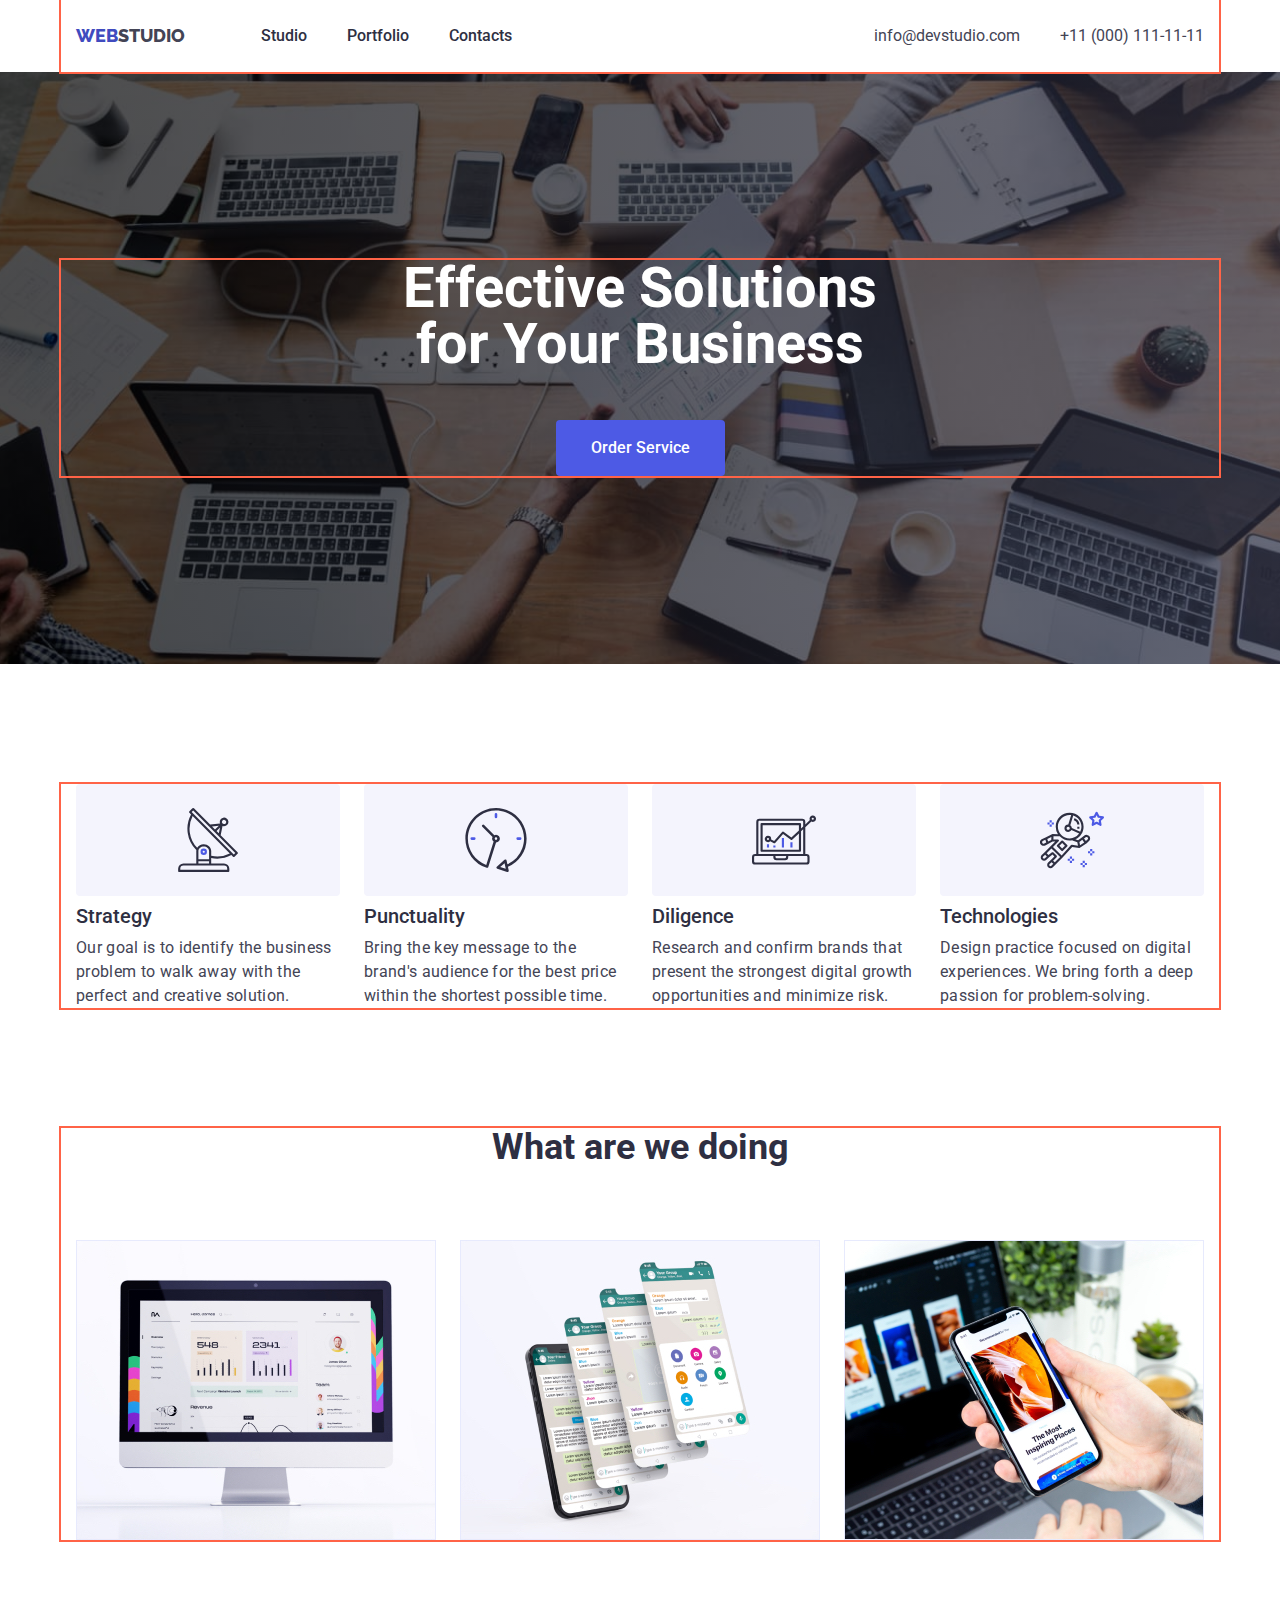
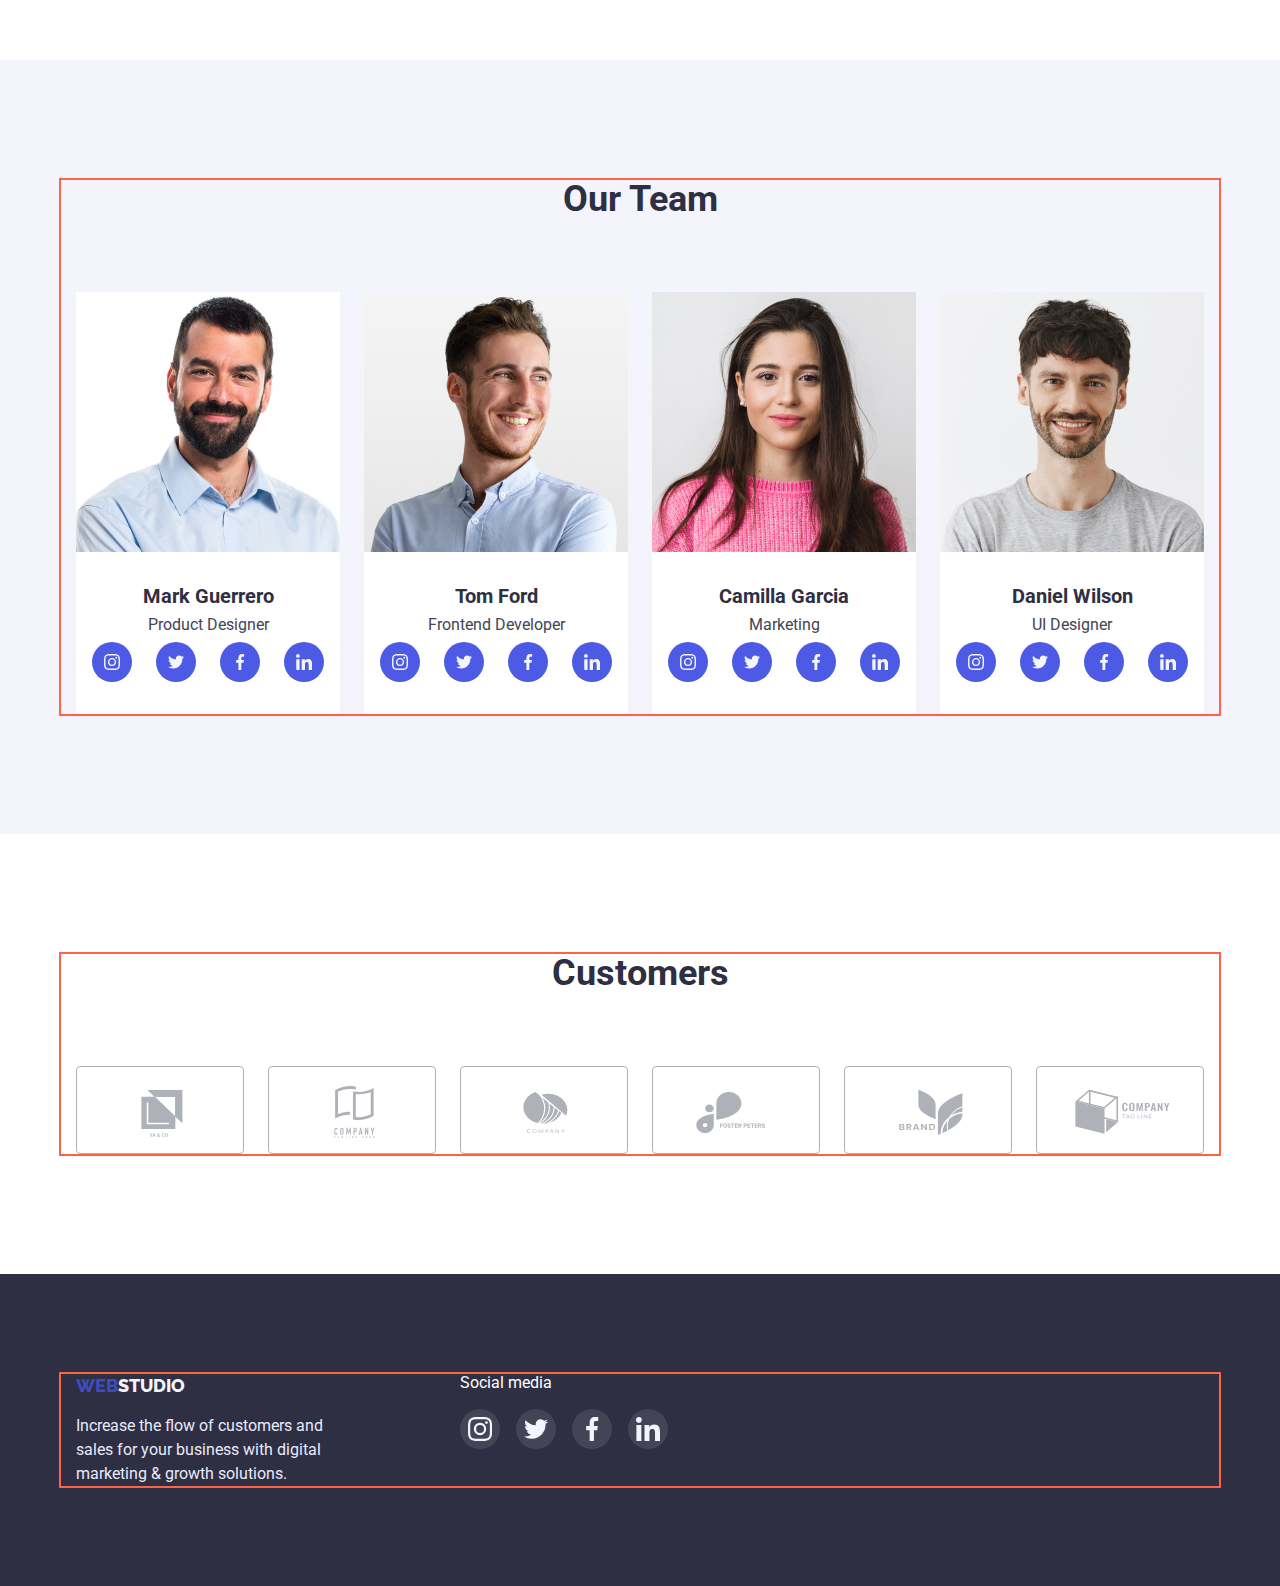
<file: index.html>
<!DOCTYPE html>
<html lang="en">
  <head>
    <meta charset="UTF-8">
    <meta http-equiv="X-UA-Compatible" content="IE=edge">
    <meta name="viewport" content="width=device-width, initial-scale=1.0">
    <title>Document</title>
    <link href="https://fonts.googleapis.com" rel="preconnect">
    <link href="https://fonts.gstatic.com" rel="preconnect" crossorigin>
    <link href="https://fonts.googleapis.com/css2?family=Raleway:wght@800&family=Roboto:wght@400;500;700;900&display=swap" rel="stylesheet">
    <link href="https://cdnjs.cloudflare.com/ajax/libs/modern-normalize/1.1.0/modern-normalize.min.css" rel="stylesheet">
    <link href="./css/styles.css" rel="stylesheet">
  </head>
  <body>
    <!-- Logo and Navigation-->
    <header>
      <div class="container main-nav">
        <nav class="site-navigation">
          <div class="header-logo">
            <a class="logo" href="./index.html"><span class="accent">Web</span><span class="primtext">Studio</span></a>
          </div>
          <ul class="site-navigation list">
            <li class="nav-item">
              <a class="link" href="./index.html">Studio</a>
            </li>
            <li class="nav-item">
              <a class="link" href="./portfolio.html">Portfolio</a>
            </li>
            <li class="nav-item">
              <a class="link" href="./index.html">Contacts</a>
            </li>
          </ul>
        </nav>
        <address class="contact">
          <ul class="contact-navigation list">
            <li class="contact-item">
              <a class="link" href="mailto:info@devstudio.com">info@devstudio.com</a>
            </li>
            <li class="contact-item">
              <a class="tel" href="tel:+110001111111">+11 (000) 111-11-11</a>
            </li>
          </ul>
        </address>
      </div>
    </header>

    <main>
      <!-- Hero -->
      <section class="hero-section">
        <div class="container">
          <h1 class="hero-title">Effective Solutions for Your Business</h1>
          <button class="hero-btn" type="button">Order Service</button>
        </div>
      </section>

      <!-- Features -->

      <section class="section">
        
          <div class="container">
            <h2 class="title-features visually-hidden">Head</h2>
            <ul class="feature-list list">
              <li class="feature-item">
                <div class="feature-background">
                  <svg class="feature-icon">
                    <use href="./images/icon.svg#icon-antenna-1"></use>
                  </svg>
                </div>
                <h3 class="title">Strategy</h3>
                <p class="feature-description">
                  Our goal is to identify the business problem to walk away with
                  the perfect and creative solution.
                </p>
              </li>
              <li class="feature-item">
                <div class="feature-background">
                  <svg class="feature-icon">
                    <use href="./images/icon.svg#icon-clock-1"></use>
                  </svg>
                </div>
                <h3 class="title">Punctuality</h3>
                <p class="feature-description">
                  Bring the key message to the brand's audience for the best price
                  within the shortest possible time.
                </p>
              </li>
              <li class="feature-item">
                <div class="feature-background">
                  <svg class="feature-icon">
                    <use href="./images/icon.svg#icon-diagram-1"></use>
                  </svg>
                </div>
                <h3 class="title">Diligence</h3>
                <p class="feature-description">
                  Research and confirm brands that present the strongest digital
                  growth opportunities and minimize risk.
                </p>
              </li>
              <li class="feature-item">
                <div class="feature-background">
                  <svg class="feature-icon">
                    <use href="./images/icon.svg#icon-astronaut-1"></use>
                  </svg>
                </div>
                <h3 class="title">Technologies</h3>
                <p class="feature-description">
                  Design practice focused on digital experiences. We bring forth a
                  deep passion for problem-solving.
                </p>
              </li>
            </ul>
          </div>
      </section>

      <!-- Examples -->

      <section class="section examples-section">
        <div class="container">
          <h2 class="section-title">What are we doing</h2>
          <ul class="examples-list list">
            <li class="examples-item">
              <img class="image-ex" src="./images/Rectangle71.jpg" alt="computer" width="360">
            </li>
            <li class="examples-item">
              <img class="image-ex" src="./images/Rectangle71-2.jpg" alt="phone screens" width="360">
            </li>
            <li class="examples-item">
              <img class="image-ex" src="./images/Rectangle71-3.jpg" alt="laptop and phone" width="360">
            </li>
          </ul>
        </div>
      </section>

      <!-- Our Team -->

      <section class="section team-section">
        <div class="container">
          <h2 class="section-title">Our Team</h2>
          <ul class="team-list list">
            <li>
              <img class="image-team" src="./images/img.jpg" alt="worker1" width="264">
              <div class="team-role-card">
                <h3 class="team-title">Mark Guerrero</h3>
                <p class="team-role">Product Designer</p>
                <ul class="team-social-list list">
                  <li class="team-social-item"> 
                    <a class="team-social-link" href=""><svg class="team-social-icon">
                      <use href="./images/icon.svg#icon-instagram-1"></use> 
                    </svg></a></li>
                  <li class="team-social-item"> 
                    <a class="team-social-link" href=""><svg class="team-social-icon">
                      <use href="./images/icon.svg#icon-twitter-1"></use> 
                    </svg></a></li>
                  <li class="team-social-item"> 
                    <a class="team-social-link" href=""><svg class="team-social-icon">
                      <use href="./images/icon.svg#icon-facebook-1"></use> 
                    </svg></a></li>
                  <li class="team-social-item"> 
                    <a class="team-social-link" href=""><svg class="team-social-icon">
                      <use href="./images/icon.svg#icon-linkedin-1"></use> 
                    </svg></a></li>
                </ul>
              </div>
            </li>
            <li>
              <img class="image-team" src="./images/img-2.jpg" alt="worker2" width="264">
              <div class="team-role-card">
                <h3 class="team-title">Tom Ford</h3>
                <p class="team-role">Frontend Developer</p>
                 <ul class="team-social-list list">
                  <li class="team-social-item"> 
                    <a class="team-social-link" href=""><svg class="team-social-icon">
                      <use href="./images/icon.svg#icon-instagram-1"></use> 
                    </svg></a></li>
                  <li class="team-social-item"> 
                    <a class="team-social-link" href=""><svg class="team-social-icon">
                      <use href="./images/icon.svg#icon-twitter-1"></use> 
                    </svg></a></li>
                  <li class="team-social-item"> 
                    <a class="team-social-link" href=""><svg class="team-social-icon">
                      <use href="./images/icon.svg#icon-facebook-1"></use> 
                    </svg></a></li>
                  <li class="team-social-item"> 
                    <a class="team-social-link" href=""><svg class="team-social-icon">
                      <use href="./images/icon.svg#icon-linkedin-1"></use> 
                    </svg></a></li>
                </ul>
              </div>
            </li>
            <li>
              <img class="image-team" src="./images/img-3.jpg" alt="worker3" width="264">
              <div class="team-role-card">
                <h3 class="team-title">Camilla Garcia</h3>
                <p class="team-role">Marketing</p>
                 <ul class="team-social-list list">
                  <li class="team-social-item"> 
                    <a class="team-social-link" href=""><svg class="team-social-icon">
                      <use href="./images/icon.svg#icon-instagram-1"></use> 
                    </svg></a></li>
                  <li class="team-social-item"> 
                    <a class="team-social-link" href=""><svg class="team-social-icon">
                      <use href="./images/icon.svg#icon-twitter-1"></use> 
                    </svg></a></li>
                  <li class="team-social-item"> 
                    <a class="team-social-link" href=""><svg class="team-social-icon">
                      <use href="./images/icon.svg#icon-facebook-1"></use> 
                    </svg></a></li>
                  <li class="team-social-item"> 
                    <a class="team-social-link" href=""><svg class="team-social-icon">
                      <use href="./images/icon.svg#icon-linkedin-1"></use> 
                    </svg></a></li>
                </ul>
              </div>
            </li>
            <li>
              <img class="image-team" src="./images/img-4.jpg" alt="worker4" width="264">
              <div class="team-role-card">
                <h3 class="team-title">Daniel Wilson</h3>
                <p class="team-role">UI Designer</p>
                 <ul class="team-social-list list">
                  <li class="team-social-item"> 
                    <a class="team-social-link" href=""><svg class="team-social-icon">
                      <use href="./images/icon.svg#icon-instagram-1"></use> 
                    </svg></a></li>
                  <li class="team-social-item"> 
                    <a class="team-social-link" href=""><svg class="team-social-icon">
                      <use href="./images/icon.svg#icon-twitter-1"></use> 
                    </svg></a></li>
                  <li class="team-social-item"> 
                    <a class="team-social-link" href=""><svg class="team-social-icon">
                      <use href="./images/icon.svg#icon-facebook-1"></use> 
                    </svg></a></li>
                  <li class="team-social-item"> 
                    <a class="team-social-link" href=""><svg class="team-social-icon">
                      <use href="./images/icon.svg#icon-linkedin-1"></use> 
                    </svg></a></li>
                </ul>
              </div>
            </li>
          </ul>
        </div>
      </section>

      <!--Customers-->

      <section class="section customers">
        <div class="container">
          <h2 class="section-title customer-title">Customers</h2>
          <ul class="customers-list list">
            <li class="customer-item">
              <a class="customer-link" href="">
                <svg class="customer-icon">
                  <use href="./images/icon.svg#icon-customer1"></use>
                </svg>
              </a>
            </li>
            <li class="customer-item">
              <a class="customer-link" href="">
                <svg class="customer-icon">
                  <use href="./images/icon.svg#icon-customer2"></use>
                </svg>
              </a>
            </li>
            <li class="customer-item">
              <a class="customer-link" href="">
                <svg class="customer-icon">
                  <use href="./images/icon.svg#icon-customer3"></use>
                </svg>
              </a>
            </li>
            <li class="customer-item">
              <a class="customer-link" href="">
                <svg class="customer-icon">
                  <use href="./images/icon.svg#icon-customer4"></use>
                </svg>
              </a>
            </li>
            <li class="customer-item">
              <a class="customer-link" href="">
                <svg class="customer-icon">
                  <use href="./images/icon.svg#icon-customer5"></use>
                </svg>
              </a>
            </li>
            <li class="customer-item">
              <a class="customer-link" href="">
                <svg class="customer-icon">
                  <use href="./images/icon.svg#icon-customer6"></use>
                </svg>
              </a>
            </li>
          </ul>
        </div>
      </section>
    </main>
    <footer class="footer-section list">
      <div class="container logodescript">
        <div>
          <a class="logo-footer" href="./index.html"><span class="accent">Web</span><span class="footerprime">Studio</span></a>
          <p class="footer-description">
            Increase the flow of customers and sales for your business with
            digital marketing & growth solutions.
          </p>
        </div>
        <div class="social-links">
        <p class="social-media-title"> Social media</p>
          <ul class="footer-social-media-list list">
            <li class="social-media-item">
              <a class="social-media-link" href="./index.html">
                <svg class="social-media-icon">
                  <use href="./images/icon.svg#icon-instagram-2"></use>
                </svg>
              </a>
            </li>
            <li class="social-media-item">
              <a class="social-media-link" href="./index.html">
                <svg class="social-media-icon">
                  <use href="./images/icon.svg#icon-twitter-2"></use>
                </svg>
              </a>
            </li>
            <li class="social-media-item">
              <a class="social-media-link" href="./index.html">
                <svg class="social-media-icon">
                  <use href="./images/icon.svg#icon-facebook-2"></use>
                </svg>
              </a>
            </li>
            <li class="social-media-item">
              <a class="social-media-link" href="./index.html">
                <svg class="social-media-icon">
                  <use href="images/icon.svg#icon-linkedin-2"></use>
                </svg>
              </a>
            </li>
          </ul>
        </div>
      </div>
    </footer>
  </body>
</html>
</file>
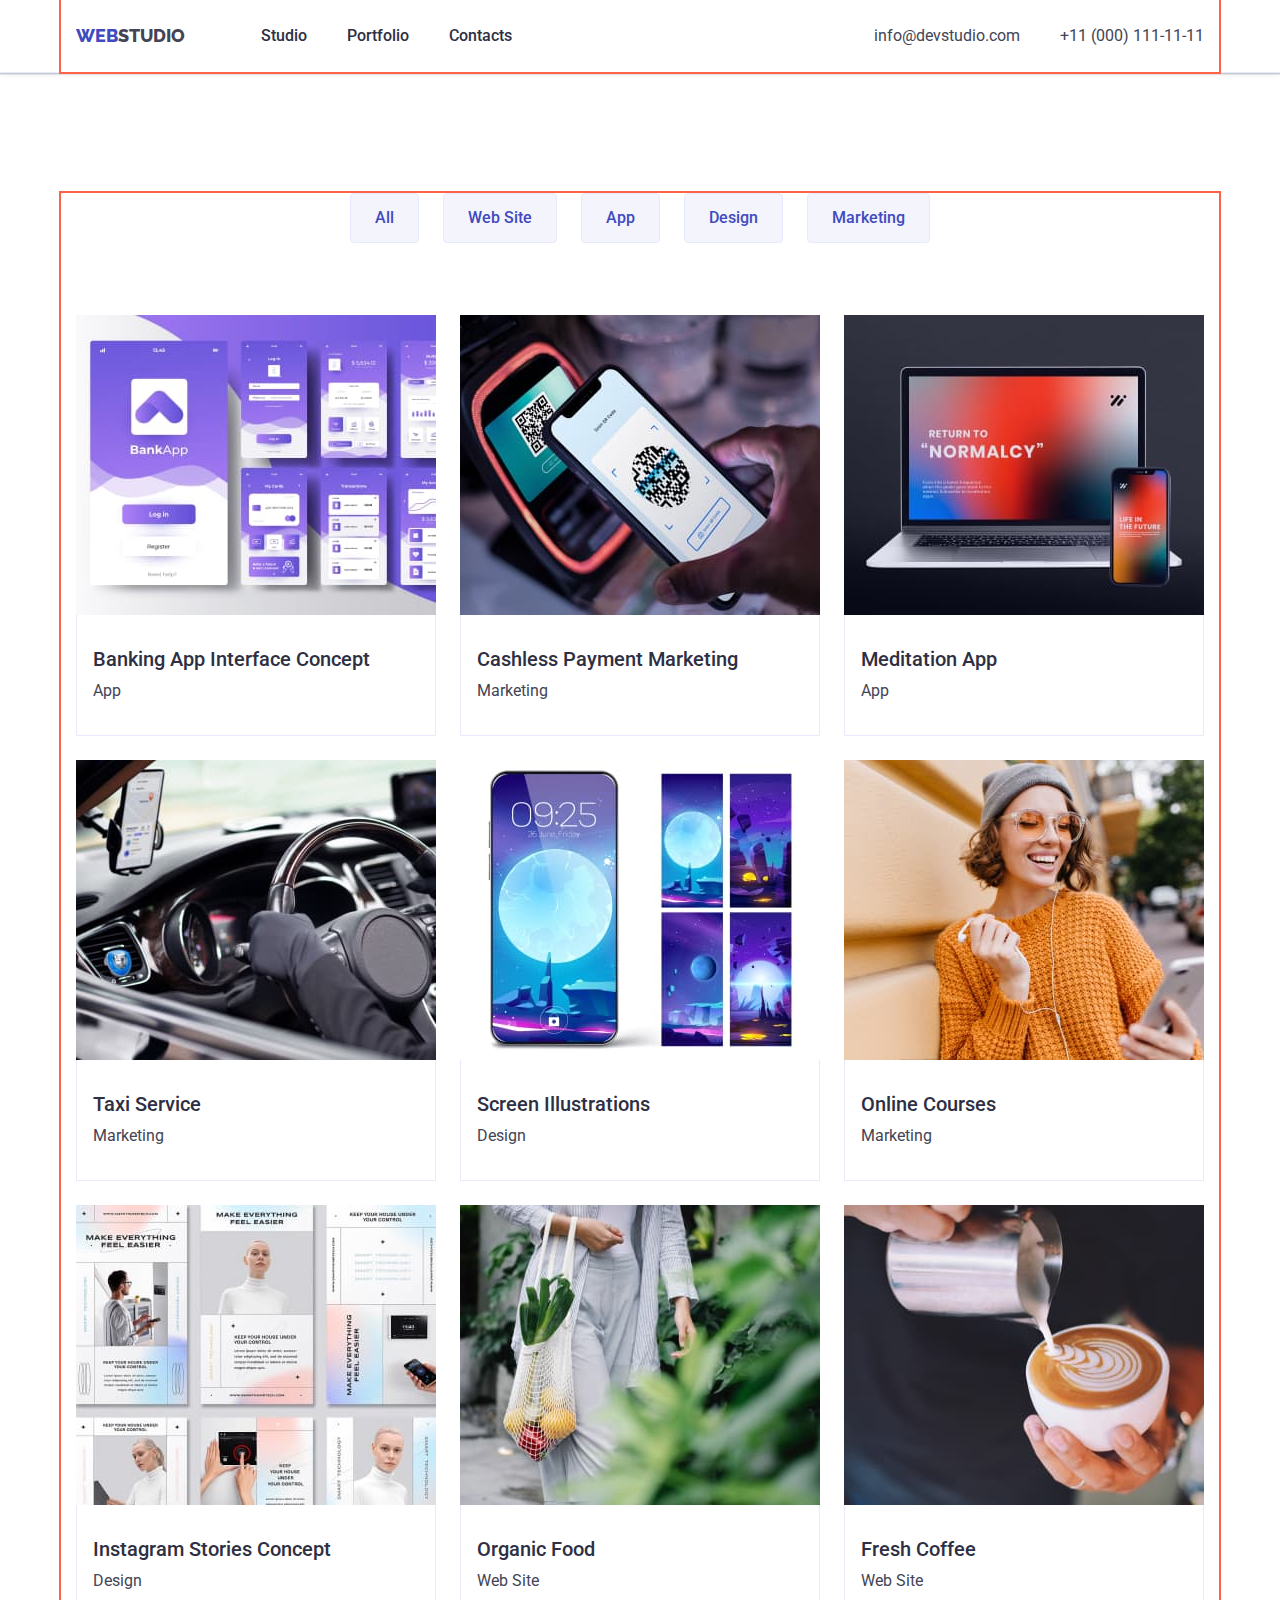
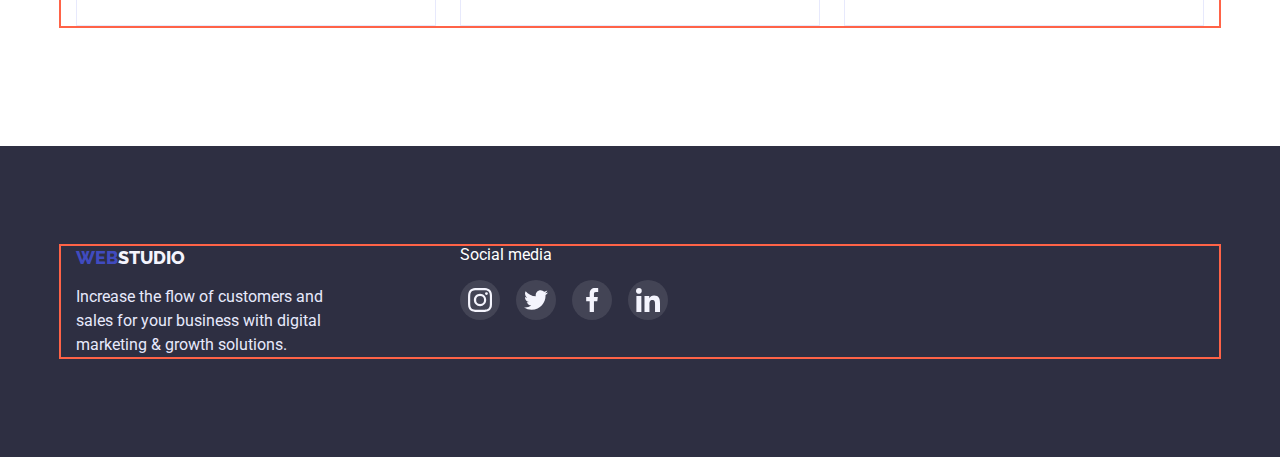
<file: portfolio.html>
<!DOCTYPE html>
<html lang="en">
  <head>
    <meta charset="UTF-8" />
    <meta http-equiv="X-UA-Compatible" content="IE=edge" />
    <meta name="viewport" content="width=device-width, initial-scale=1.0" />
    <title>portfolio.html</title>
    <link rel="preconnect" href="https://fonts.googleapis.com" />
    <link rel="preconnect" href="https://fonts.gstatic.com" crossorigin />
    <link href="https://fonts.googleapis.com/css2?family=Raleway:wght@800&family=Roboto:wght@400;500;700;900&display=swap" rel="stylesheet"/>
    <link rel="stylesheet" href="https://cdnjs.cloudflare.com/ajax/libs/modern-normalize/1.1.0/modern-normalize.min.css">
    <link rel="stylesheet" href="./css/styles.css" />
  </head>
  <body>
    <!-- Logo and Navigation-->
    <header class="portfolio-nav">
     <div class="container main-nav ">
          <nav class="site-navigation">
           <a href="./index.html" class="logo"><span class="accent">Web</span><span class="primtext">Studio</span></a>
            <ul class="site-navigation list">
              <li class="nav-item"><a href="./index.html" class="link">Studio</a></li>
              <li class="nav-item"><a href="./portfolio.html" class="link">Portfolio</a></li>
              <li class="nav-item"><a href="./index.html" class="link">Contacts</a></li>
            </ul>
          </nav>
          <address class="contact">
            <ul class="contact-navigation list">
              <li class="contact-item"><a href="mailto:info@devstudio.com" class="link">info@devstudio.com</a></li>
              <li class="contact-item"><a href="tel:+110001111111" class="tel">+11 (000) 111-11-11</a></li>
            </ul>
          </address>
     </div >
    </header>

    <main>
      <!-- Portfolio -->

        <section class="portfolio-section">
          <div class="container">
          <h1 class="portfolio-titile visually-hidden">Portfolio</h1>
          <ul class="portfolio-list list">
            <li><button class="portfolio-btn" type="button">All</button></li>
            <li><button class="portfolio-btn" type="button">Web Site</button></li>
            <li><button class="portfolio-btn" type="button">App</button></li>
            <li><button class="portfolio-btn" type="button">Design</button></li>
            <li><button class="portfolio-btn" type="button">Marketing</button></li>
          </ul>
          <!--Examples-->
          <ul class="example-list list">
            <li>
              <a class="example-list-item" href="./index.html"><img class="image-exportf" src="./images/Imgport/img-8.jpg" alt="screens"  width="360" />
              <div class="example-card">
                <h2 class="example-title">Banking App Interface Concept</h2>
                <p class="example-type">App</p>
              </div >
            </a>
            </li>
            <li>
              <a class="example-list-item" href="./index.html"> <img class="image-exportf" src="./images/Imgport/img-7.jpg" alt="qr-code"  width="360"/>
                <div class="example-card">
                  <h2 class="example-title">Cashless Payment Marketing</h2>
                  <p class="example-type">Marketing</p>
                </div >
              </a>
            </li>
            <li>
              <a class="example-list-item" href="./index.html">
              <img class="image-exportf" src="./images/Imgport/img-6.jpg" alt="laptop and smartphone"  width="360"/>
              <div class="example-card">
                <h2 class="example-title">Meditation App</h2>
                <p class="example-type">App</p>
              </div>
              </a>
            </li>
            <li>
              <a class="example-list-item" href="./index.html"><img class="image-exportf" src="./images/Imgport/img-5.jpg" alt="taxi"  width="360"/>
              <div class="example-card">
                <h2 class="example-title">Taxi Service</h2>
                <p class="example-type">Marketing</p>
              </div >
              </a>
            </li>
            <li>
              <a class="example-list-item" href="./index.html"><img class="image-exportf" src="images/Imgport/img-4.jpg" alt="wallpapers"  width="360"/>
              <div class="example-card">
                <h2 class="example-title">Screen Illustrations</h2>
                <p class="example-type">Design</p>
              </div>
              </a>
            </li>
            <li>
              <a class="example-list-item" href="./index.html"><img class="image-exportf" src="./images/Imgport/img-3.jpg" alt="skype call"  width="360"/>
              <div class="example-card">
                <h2 class="example-title">Online Courses</h2>
                <p class="example-type">Marketing</p>
              </div >
              </a>
            </li>
            <li>
              <a class="example-list-item" href="./index.html"><img class="image-exportf" src="./images/Imgport/img-2.jpg" alt="features" width="360" />
              <div class="example-card">
                <h2 class="example-title">Instagram Stories Concept</h2>
                <p class="example-type">Design</p>
              </div>
              </a>
            </li>
            <li>
              <a class="example-list-item" href="./index.html"><img class="image-exportf" src="./images/Imgport/img-1.jpg" alt="food" width="360" />
              <div class="example-card">
                <h2 class="example-title">Organic Food</h2>
                <p class="example-type">Web Site</p>
              </div >
              </a>
            </li>
            <li>
              <a class="example-list-item" href="./index.html"><img class="image-exportf" src="./images/Imgport/img.jpg" alt="coffee" width="360" />
               <div class="example-card">
                <h2 class="example-title">Fresh Coffee</h2>
                <p class="example-type">Web Site</p>
              </div >  
              </a>
            </li>
          </ul>
          </div>
        </section>
    </main>
    <footer class="footer-section">
      <div class="container logodescript">
        <div>
          <a href="./index.html" class="logo-footer"><span class="accent">Web</span><span class="footerprime">Studio</span></a>
          <p class="footer-description">
          Increase the flow of customers and sales for your business with digital
          marketing & growth solutions.</p>
        </div>
        <div class="social-links">
        <p class="social-media-title"> Social media</p>
          <ul class="footer-social-media-list list">
            <li class="social-media-item">
              <a class="social-media-link" href="./index.html">
                <svg class="social-media-icon">
                  <use href="./images/symbol-defs.svg#icon-instagram2"></use>
                </svg>
              </a>
            </li>
            <li class="social-media-item">
              <a class="social-media-link" href="./index.html">
                <svg class="social-media-icon">
                  <use href="./images/symbol-defs.svg#icon-twitter2"></use>
                </svg>
              </a>
            </li>
            <li class="social-media-item">
              <a class="social-media-link" href="./index.html">
                <svg class="social-media-icon">
                  <use href="./images/symbol-defs.svg#icon-facebook2"></use>
                </svg>
              </a>
            </li> 
            <li class="social-media-item">
              <a class="social-media-link" href="./index.html">
                <svg class="social-media-icon">
                  <use href="images/symbol-defs.svg#icon-linkedin2"></use>
                </svg>
              </a>
            </li>
          </ul>
        </div>
      </div>
    </footer>
  </body>
</html>
</file>
<file: css/styles.css>
:root {
  --primary-text-color: #2e2f42;
  --accent-color: #404bbf;
  --btn-text-color: #ffffff;
  --description-text-color: #434455;
  --background-color-main: #ffffff;
  --background-color-footer: #2e2f42;
  --btn-nonactive-bgc: #f4f4fd;
  --btn-active-bgc: #404bbf;
  --btn-hero-noneactive-bgc: #4d5ae5;
  --logo-text-color-fp: #f4f4fd;
  --footer-text-color: #e7e9fc;
  --ourteam-background-color: #f4f4fd;
  --hero-title-color: #ffffff;
  --teamrolecard-background-color: #ffffff;
  --border-color: #e7e9fc;
  --footer-sm-links: #31d0aa;
  --customer-icon-color:#AFB1B8;
}

body {
  background-color: var(--background-color-main);
  font-family: "Roboto", sans-serif;
  color: var(--description-text-color);
}

h1,
h2,
h3 {
  margin: 0;
}
p {
  margin: 0;
}

.portfolio-nav{
  border-bottom: 1px solid #E7E9FC;
  box-shadow: 0px 2px 1px rgba(46, 47, 66, 0.08), 0px 1px 1px rgba(46, 47, 66, 0.16), 0px 1px 6px rgba(46, 47, 66, 0.08);
  
}


.container {
  margin-left: auto;
  margin-right: auto;
  outline: 2px solid tomato;
  max-width: 1158px;
  width: 100%;
  padding-left: 15px;
  padding-right: 15px;
}

.section {
  padding-top: 120px;
  padding-bottom: 120px;
}

.list {
  padding: 0;
  margin: 0;
  list-style: none;
}
/* Site Nav */

.link,
.tel,
.logo {
  text-decoration: none;
}

.logo {
  text-transform: uppercase;
  display: inline-block;
  padding-top: 24px;
  padding-bottom: 24px;
  margin-right: 76px;
}

.logo-footer {
  text-transform: uppercase;
  display: inline-block;
}

.accent {
  font-family: "Raleway", sans-serif;
  font-weight: 800;
  font-size: 18px;
  line-height: 1.3em;
  color: var(--accent-color);
}

.primtext {
  font-family: "Raleway", sans-serif;
  font-weight: 800;
  font-size: 18px;
  line-height: 1.3em;
  color: var(--description-text-color);
}

.site-navigation .nav-item {
  margin-right: 40px;
}

.nav-item:last-child {
  margin-right: 0;
}

.site-navigation {
  display: flex;
}

.contact-navigation {
  display: flex;
}

.contact-navigation .contact-item + .contact-item {
  margin-left: 40px;
}

.main-nav {
  display: flex;
  align-items: center;
  justify-content: space-between;
}

.site-navigation .link {
  font-family: "Roboto";
  font-weight: 500;
  font-size: 16px;
  line-height: 1.5em;
  color: var(--primary-text-color);
  padding-top: 24px;
  padding-bottom: 24px;
  display: block;
}
.site-navigation .link:focus,
.site-navigation .link:hover {
  color: var(--accent-color);
}

.contact-navigation .link,
.tel {
  font-family: "Roboto", sans-serif;
  font-style: normal;
  font-size: 16px;
  line-height: 1.5em;
  color: var(--description-text-color);
}
.contact-navigation .link:focus,
.contact-navigation .link:hover {
  color: var(--accent-color);
}

.contact-navigation .tel:focus,
.contact-navigation .tel:hover {
  color: var(--accent-color);
}

/* Section */

.section-title {
  font-family: "Roboto";
  font-size: 36px;
  line-height: 1.11em;
  color: var(--primary-text-color);
  text-align: center;
}

/* Hero */
.hero-section {
  max-width: 1440px;
  width: 100%;
  margin: auto;
  background-image: linear-gradient(
      to right,
      rgba(0, 0, 0, 0.7),
      rgba(46, 47, 66, 0.7)
    ),
    url(../images/people-officefinal.jpg);

  background-repeat: no-repeat;
  background-position: center;
  background-size: cover;

  background-color: #2e2f42;
  text-align: center;
  padding-top: 188px;
  padding-bottom: 188px;
}
.hero-title {
  width: 496px;
  font-family: "Roboto", sans-serif;
  font-size: 56px;
  line-height: 1em;
  color: var(--hero-title-color);
  margin: auto;
  text-align: center;
}

.hero-btn {
  font-family: inherit;
  font-weight: 500;
  font-size: 16px;
  line-height: 1.5em;
  cursor: pointer;
  color: var(--btn-text-color);
  background-color: var(--btn-hero-noneactive-bgc);
  border-radius: 4px;
  padding: 16px 32px;
  text-align: center;
  width: 169px;
  height: 56px;
  margin-top: 48px;
  border: none;
}

.hero-btn:focus,
.hero-btn:hover {
  color: var(--btn-text-color);
  background-color: var(--btn-active-bgc);
  box-shadow: 0px 4px 4px rgba(0, 0, 0, 0.15);
}

.portfolio-list {
  display: flex;
  justify-content: center;
  gap: 24px;
}




.example-list {
  display: flex;
  flex-wrap: wrap;
  justify-content: space-between;
  margin-top: 72px;
  gap: 24px;
  
}

.example-list-item {
  display: block;
  cursor: pointer;
  text-decoration: none;
}

.example-card {
  padding-left: 16px;
  padding-top: 32px;
  padding-bottom: 32px;
  border: 1px solid var(--border-color);
  border-top-style: none;
  
}

.example-list-item:hover,
.example-list-item:focus {
  box-shadow: 0px 1px 6px rgba(46, 47, 66, 0.08),
    0px 1px 1px rgba(46, 47, 66, 0.16), 0px 2px 1px rgba(46, 47, 66, 0.08);
}

.image-exportf {
  display: block;
}

.portfolio-btn {
  font-family: inherit;
  font-weight: 500;
  font-size: 16px;
  line-height: 1.5em;
  cursor: pointer;
  color: var(--accent-color);
  background-color: var(--btn-nonactive-bgc);
  padding: 12px 24px;
  border-radius: 4px;
  border: 1px solid #e7e9fc;
  text-align: center;
}

.portfolio-btn:focus,
.portfolio-btn:hover {
  color: var(--btn-text-color);
  background-color: var(--btn-active-bgc);
  box-shadow: 0px 3px 1px rgba(0, 0, 0, 0.1), 0px 2px 1px rgba(0, 0, 0, 0.08),
    0px 2px 2px rgba(0, 0, 0, 0.12);
}

/* Features */

.feature-background {
  background: #f4f4fd;
  border-radius: 4px;
  margin: auto;
  width: 264px;
  height: 112px;
  display: flex;
  align-items: center;
  justify-content: center;
  margin-bottom: 8px;
}

.feature-icon {
  display: flex;
  width: 64px;
  height: 64px;
}

.feature-list {
  display: flex;
  gap: 24px;
  
}



.feature-list .title {
  color: var(--primary-text-color);
  font-size: 20px;
  line-height: 1.2em;
}

.feature-description {
  color: var(--description-text-color);
  font-size: 16px;
  line-height: 1.5em;
  letter-spacing: 0.02em;
  margin-top: 8px;
}
/* Examples */

.image-ex {
  display: block;
}

.examples-section{
  padding-top: 0;
}

.examples-list {
  display: flex;
  margin-top: 72px;
  justify-content: space-evenly;
  gap: 24px;
}

.examples-item {
  width: 360px;
}

/* Our Team */

.team-section {
  background-color: var(--ourteam-background-color);
}

.image-team {
  display: block;
}
.team-list {
  display: flex;
  justify-content: space-evenly;
  margin-top: 72px;
  gap: 24px;
  text-align: center;
}

.team-role-card {
  background-color: var(--teamrolecard-background-color);
  text-align: center;
  padding-top: 32px;
  padding-bottom: 32px;
  box-shadow: (46, 47, 66, 0.08), 0px 1px 1px rgba(46, 47, 66, 0.16),
    0px 2px 1px rgba(46, 47, 66, 0.08);
  border-radius: 0px 0px 4px 4px;
}

.team-title {
  color: var(--primary-text-color);
  font-size: 20px;
  line-height: 1.2em;
}
.team-role {
  color: var(--description-text-color);
  margin-top: 8px;
  margin-bottom: 8px;
}

.team-social-list {
  display: flex;
  align-items: center;
  justify-content: center;
  gap: 24px;
}

.team-social-link {
  width: 40px;
  height: 40px;
  border: none;
  border-radius: 50%;
  background-color: var(--btn-hero-noneactive-bgc);
  display: flex;
  align-items: center;
  justify-content: center;
}

.team-social-icon {
  width: 16px;
  height: 16px;
  
}

.team-social-link:hover,
.team-social-link:focus {
  background-color: var(--accent-color);
}

/* Examples */

.example-title {
  font-family: "Roboto", sans-serif;
  font-weight: 500;
  font-size: 20px;
  line-height: 1.2em;
  color: var(--primary-text-color);
}

.example-type {
  font-family: "Roboto", sans-serif;
  font-size: 16px;
  line-height: 1.5em;
  color: var(--description-text-color);
  margin-top: 8px;
}

.visually-hidden {
  position: absolute;
  width: 1px;
  height: 1px;
  margin: -1px;
  border: 0;
  padding: 0;
  white-space: nowrap;
  clip-path: inset(100%);
  clip: rect(0 0 0 0);
  overflow: hidden;
}

.title {
  font-family: "Roboto", sans-serif;
  font-weight: 500;
  font-size: 20px;
  line-height: 1.2em;
}

/* Portfolio*/
.portfolio-section {
  padding-top: 120px;
  padding-bottom: 120px;
  
}

/* Customers */

.customers-list {
  display: flex;
  text-align: center;
  justify-content: space-evenly;
  gap: 24px;
}

.customer-title{
  margin-bottom: 72px;
}

.customer-item {
  
}

.customer-link {
  display: block;
  padding: 16px 32px;
  width: 168px;
  height: 88px;
  border: 1px solid var(--customer-icon-color);
  border-radius: 4px;
}








.customer-icon {
  width: 104px;
  height: 56px;
  fill: var(--customer-icon-color);
}

.customer-link:is(:hover, :focus){
  border-color: var(--accent-color);
  
}

.customer-link:is(:hover, :focus) .customer-icon{
  fill: var(--accent-color);
}


/* Footer */
.footer-section {
  background-color: var(--background-color-footer);
  padding-top: 100px;
  padding-bottom: 100px;
}

.logo-footer{
  text-decoration: none;
}

.logodescript {
  display: flex;
  gap: 120px;
}

.footerprime {
  font-family: "Raleway", sans-serif;
  font-weight: 800;
  font-size: 18px;
  line-height: 1.3em;
  color: var(--logo-text-color-fp);
}

.footer-description {
  font-family: "Roboto", sans-serif;
  font-size: 16px;
  line-height: 1.5em;
  color: var(--footer-text-color);
  margin-top: 16px;
  width: 264px;
}

.social-media-title {
  display: inline-block;
  color: var(--teamrolecard-background-color);
  margin-bottom: 16px;
}

.footer-social-media-list {
  display: flex;
  align-items: center;
  justify-content: center;
  gap: 16px;
}

.social-media-link {
  width: 40px;
  height: 40px;
  border: none;
  border-radius: 50%;
  background-color: rgba(255, 255, 255, 0.1);
  display: flex;
  align-items: center;
  justify-content: center;
  cursor: pointer;
}

.social-media-icon {
  width: 24px;          
  height: 24px;
  fill: #f4f4fd;
  
}

.social-media-link:hover,
.social-media-link:focus{
  background-color: var(--footer-sm-links);
}
</file>
